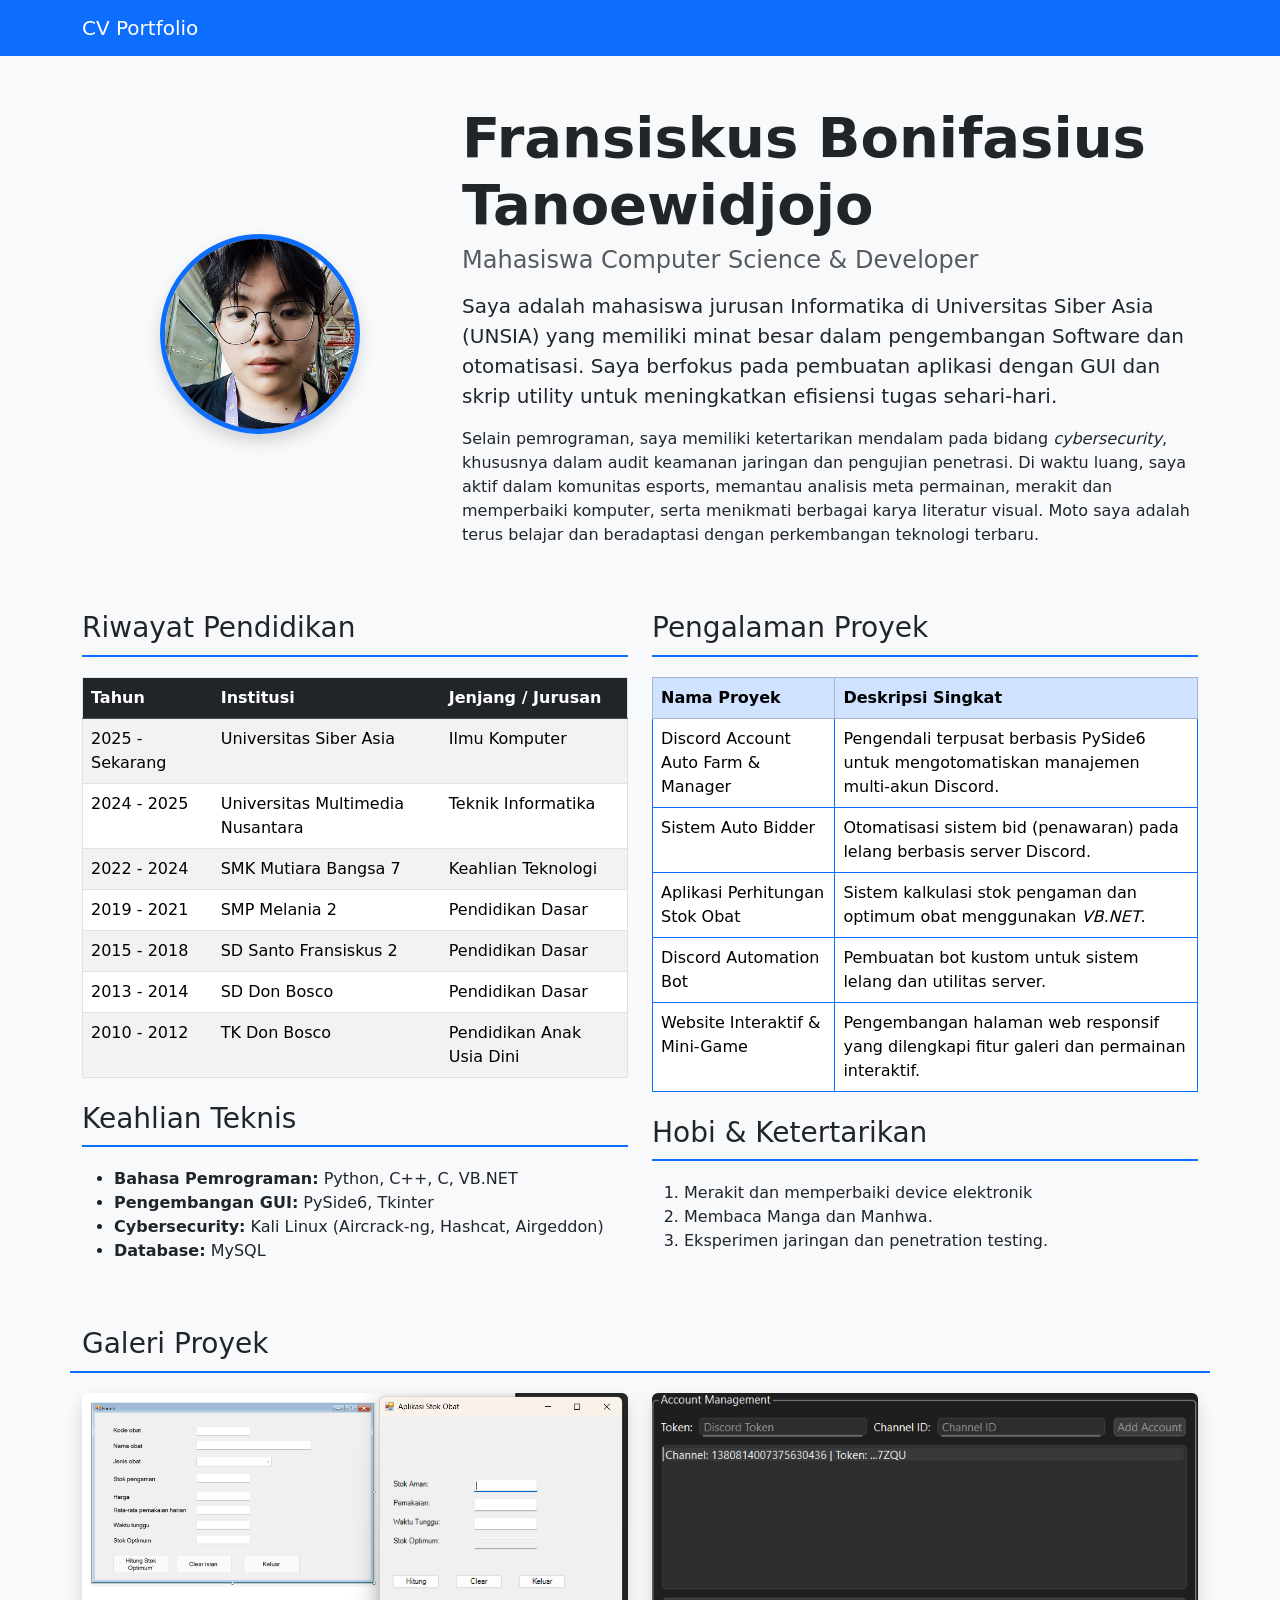
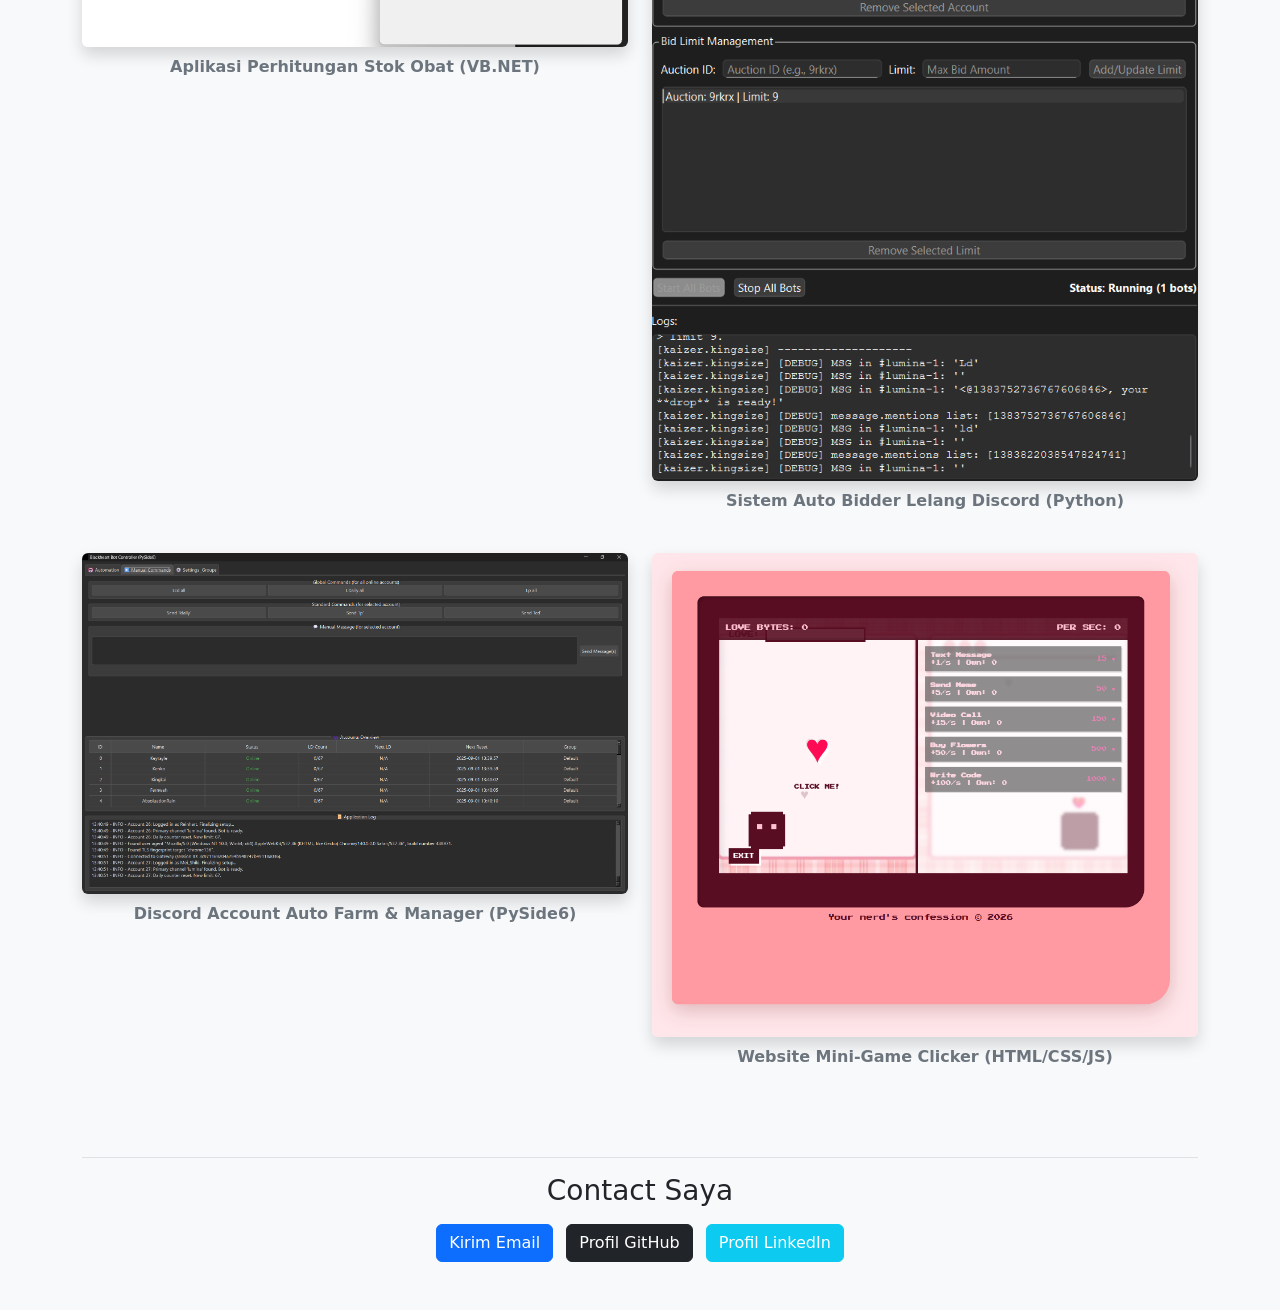
<file: Index.html>
<!DOCTYPE html>
<html lang="id">
<head>
    <meta charset="UTF-8">
    <meta name="viewport" content="width=device-width, initial-scale=1.0">
    <title>CV - Fransiskus Bonifasius Tanoewidjojo</title>
    <link href="https://cdn.jsdelivr.net/npm/bootstrap@5.3.0/dist/css/bootstrap.min.css" rel="stylesheet">
    <style>
        body { background-color: #f8f9fa; }
        .profile-img { width: 200px; height: 200px; object-fit: cover; border-radius: 50%; border: 5px solid #0d6efd; }
        .section-title { border-bottom: 2px solid #0d6efd; padding-bottom: 10px; margin-bottom: 20px; }
    </style>
</head>
<body>

    <nav class="navbar navbar-expand-lg navbar-dark bg-primary">
        <div class="container">
            <a class="navbar-brand" href="#">CV Portfolio</a>
        </div>
    </nav>

    <div class="container mt-5">
        <div class="row align-items-center mb-5">
            <div class="col-md-4 text-center">
                <img src="Foto_profil.jpg" alt="Foto Fransiskus" class="profile-img shadow">
            </div>
            <div class="col-md-8">
                <h1 class="display-4 fw-bold">Fransiskus Bonifasius Tanoewidjojo</h1>
                <h2 class="text-muted fs-4">Mahasiswa Computer Science & Developer</h2>
                
                <p class="lead mt-3">
                    Saya adalah mahasiswa jurusan Informatika di <strong>Universitas Siber Asia (UNSIA)</strong> yang memiliki minat besar dalam pengembangan Software dan otomatisasi. Saya berfokus pada pembuatan aplikasi dengan GUI dan skrip utility untuk meningkatkan efisiensi tugas sehari-hari.
                </p>
                <p>
                    Selain pemrograman, saya memiliki ketertarikan mendalam pada bidang <em>cybersecurity</em>, khususnya dalam audit keamanan jaringan dan pengujian penetrasi. Di waktu luang, saya aktif dalam komunitas esports, memantau analisis meta permainan, merakit dan memperbaiki komputer, serta menikmati berbagai karya literatur visual. Moto saya adalah terus belajar dan beradaptasi dengan perkembangan teknologi terbaru.
                </p>
            </div>
        </div>

        <div class="row">
            <div class="col-md-6">
                <h3 class="section-title">Riwayat Pendidikan</h3>
                <table class="table table-striped table-hover border">
                    <thead class="table-dark">
                        <tr>
                            <th>Tahun</th>
                            <th>Institusi</th>
                            <th>Jenjang / Jurusan</th>
                        </tr>
                    </thead>
                    <tbody>
                        <tr>
                            <td>2025 - Sekarang</td>
                            <td>Universitas Siber Asia</td>
                            <td>Ilmu Komputer</td>
                        </tr>
                        <tr>
                            <td>2024 - 2025</td>
                            <td>Universitas Multimedia Nusantara</td>
                            <td>Teknik Informatika</td>
                        </tr>
                        <tr>
                            <td>2022 - 2024</td>
                            <td>SMK Mutiara Bangsa 7</td>
                            <td>Keahlian Teknologi</td>
                        </tr>
                        <tr>
                            <td>2019 - 2021</td>
                            <td>SMP Melania 2</td>
                            <td>Pendidikan Dasar</td>
                        </tr>
                        <tr>
                            <td>2015 - 2018</td>
                            <td>SD Santo Fransiskus 2</td>
                            <td>Pendidikan Dasar</td>
                        </tr>
                        <tr>
                            <td>2013 - 2014</td>
                            <td>SD Don Bosco</td>
                            <td>Pendidikan Dasar</td>
                        </tr>
                        <tr>
                            <td>2010 - 2012</td>
                            <td>TK Don Bosco</td>
                            <td>Pendidikan Anak Usia Dini</td>
                        </tr>
                    </tbody>
                </table>

                <h3 class="section-title mt-4">Keahlian Teknis</h3>
                <ul>
                    <li><b>Bahasa Pemrograman:</b> Python, C++, C, VB.NET</li>
                    <li><b>Pengembangan GUI:</b> PySide6, Tkinter</li>
                    <li><b>Cybersecurity:</b> Kali Linux (Aircrack-ng, Hashcat, Airgeddon)</li>
                    <li><b>Database:</b> MySQL</li>
                </ul>
            </div>

            <div class="col-md-6">
                <h3 class="section-title">Pengalaman Proyek</h3>
                <table class="table table-bordered border-primary">
                    <thead>
                        <tr class="table-primary">
                            <th>Nama Proyek</th>
                            <th>Deskripsi Singkat</th>
                        </tr>
                    </thead>
                    <tbody>
                        <tr>
                            <td>Discord Account Auto Farm & Manager</td>
                            <td>Pengendali terpusat berbasis PySide6 untuk mengotomatiskan manajemen multi-akun Discord.</td>
                        </tr>
                        <tr>
                            <td>Sistem Auto Bidder</td>
                            <td>Otomatisasi sistem bid (penawaran) pada lelang berbasis server Discord.</td>
                        </tr>
                        <tr>
                            <td>Aplikasi Perhitungan Stok Obat</td>
                            <td>Sistem kalkulasi stok pengaman dan optimum obat menggunakan <i>VB.NET</i>.</td>
                        </tr>
                        <tr>
                            <td>Discord Automation Bot</td>
                            <td>Pembuatan bot kustom untuk sistem lelang dan utilitas server.</td>
                        </tr>
                        <tr>
                            <td>Website Interaktif & Mini-Game</td>
                            <td>Pengembangan halaman web responsif yang dilengkapi fitur galeri dan permainan interaktif.</td>
                        </tr>
                    </tbody>
                </table>

                <h3 class="section-title mt-4">Hobi & Ketertarikan</h3>
                <ol>
                    <li>Merakit dan memperbaiki device elektronik</li>
                    <li>Membaca Manga dan Manhwa.</li>
                    <li>Eksperimen jaringan dan penetration testing.</li>
                </ol>
            </div>
        </div>

        <div class="row mt-5 mb-5 text-center">
            <h3 class="section-title text-start">Galeri Proyek </h3>
            
            <div class="col-md-6 mb-4">
                <img src="img3.png" alt="Screenshot Aplikasi Stok Obat VB.NET" class="img-fluid rounded shadow w-100">
                <p class="mt-2 fw-semibold text-secondary">Aplikasi Perhitungan Stok Obat (VB.NET)</p>
            </div>
            
            <div class="col-md-6 mb-4">
                <img src="img1.png" alt="Screenshot Sistem Auto Bidder" class="img-fluid rounded shadow w-100">
                <p class="mt-2 fw-semibold text-secondary">Sistem Auto Bidder Lelang Discord (Python)</p>
            </div>
            
            <div class="col-md-6 mb-4">
                <img src="img2.png" alt="Screenshot Discord Account Auto Farm & Manager" class="img-fluid rounded shadow w-100">
                <p class="mt-2 fw-semibold text-secondary">Discord Account Auto Farm & Manager (PySide6)</p>
            </div>

            <div class="col-md-6 mb-4">
                <img src="img4.png" alt="Screenshot Website Interaktif Mini-Game" class="img-fluid rounded shadow w-100">
                <p class="mt-2 fw-semibold text-secondary">Website Mini-Game Clicker (HTML/CSS/JS)</p>
            </div>
        </div>

        <div class="text-center pb-5 pt-3 border-top">
            <h3 class="mb-3">Contact Saya</h3>
            <a href="mailto:baccablox@gmail.com" class="btn btn-primary me-2" target="_blank">Kirim Email</a>
            <a href="https://github.com/fransiskusboni" class="btn btn-dark me-2" target="_blank">Profil GitHub</a>
            <a href="https://linkedin.com/fransiskus-bonifasius" class="btn btn-info text-white" target="_blank">Profil LinkedIn</a>
        </div>
    </div>

    <script src="https://cdn.jsdelivr.net/npm/bootstrap@5.3.0/dist/js/bootstrap.bundle.min.js"></script>
</body>
</html>
</file>
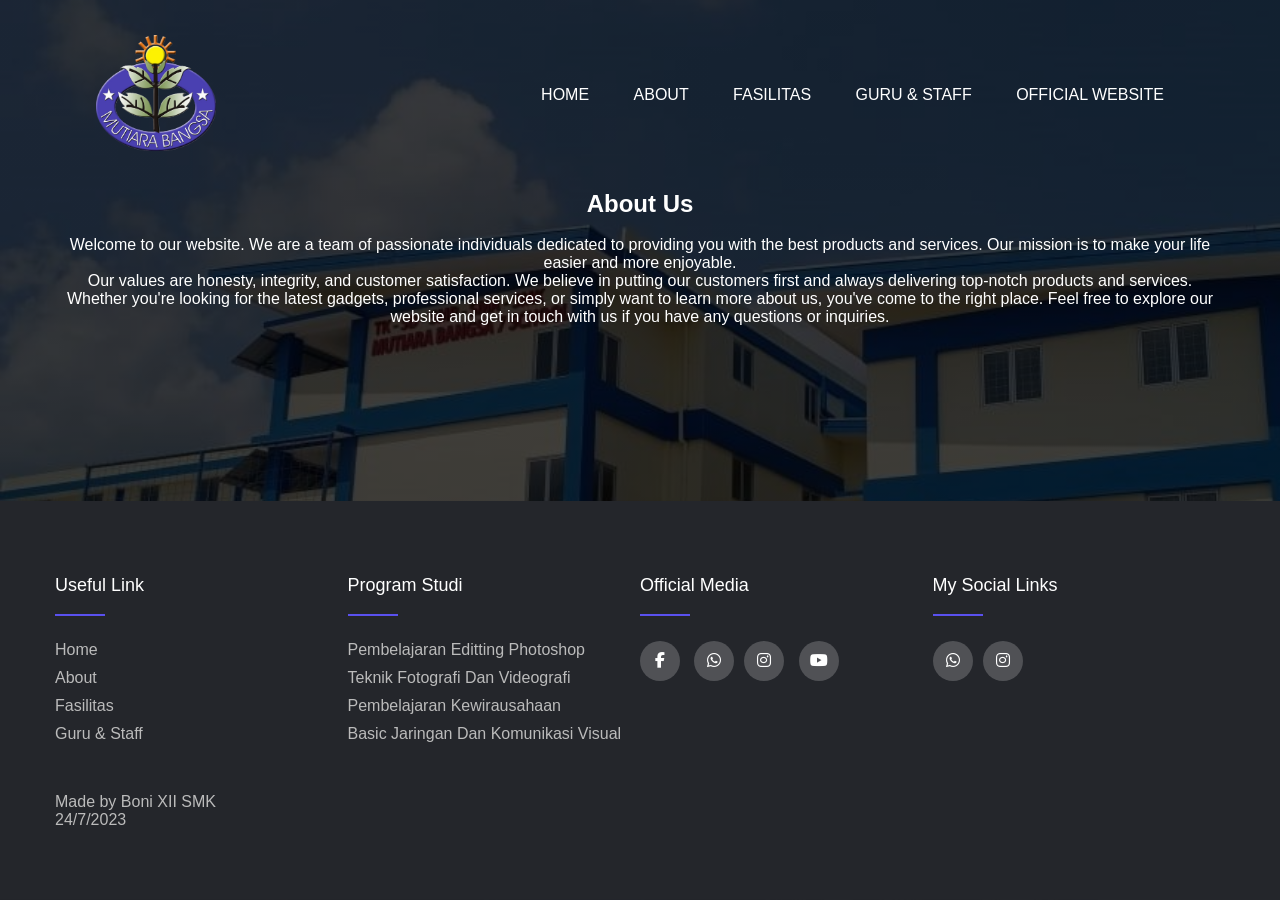
<file: About Us/index.html>
<!DOCTYPE html>
<html lang="en">
<head>
    <meta charset="UTF-8">
    <meta name="viewport" content="width=device-width, initial-scale=1.0">
    <title>About Us</title>
    <!-- Add your CSS link here -->
    <link rel="icon" type="logo.png" sizes="600x338" href="logo.png">
    <link rel="stylesheet" href="styles.css">
    <link rel="stylesheet" href="https://cdnjs.cloudflare.com/ajax/libs/font-awesome/6.4.0/css/all.min.css" integrity="sha512-iecdLmaskl7CVkqkXNQ/ZH/XLlvWZOJyj7Yy7tcenmpD1ypASozpmT/E0iPtmFIB46ZmdtAc9eNBvH0H/ZpiBw==" crossorigin="anonymous" referrerpolicy="no-referrer" />
</head>
<body>
    <div class="banner">
    <!-- Navigation Bar -->
    <div class="navbar">
        <a href="#"><img src="logo.png" class="logo"></a>
        <ul>
            <li><a href="../index.html">Home</a></li>
            <li><a href="/About Us/index.html">About</a></li>
            <li><a href="">Fasilitas</a></li>
            <li><a href="../Card Page/CardPage.html">Guru & Staff</a></li>
            <li><a href="https://mutiarabangsa.sch.id/">Official Website</a></li>
        </ul>
    </div>
    <!-- About Section -->
    <section class="about">
        <div class="container">
            <h1>About Us</h1>
            <br>
            <p>Welcome to our website. We are a team of passionate individuals dedicated to providing you with the best products and services. Our mission is to make your life easier and more enjoyable.</p>
            <p>Our values are honesty, integrity, and customer satisfaction. We believe in putting our customers first and always delivering top-notch products and services.</p>
            <p>Whether you're looking for the latest gadgets, professional services, or simply want to learn more about us, you've come to the right place. Feel free to explore our website and get in touch with us if you have any questions or inquiries.</p>
            <!-- Ganti Text nya pake buat sekolah -->
        </div>
    </section>

    <!-- Footer Section -->
    <footer class="footer">
        <div class="container">
            <div class="row">
                <div class="footer-col">
                    <h4>Useful link</h4>
                    <ul>
                        <li><a href="">Home</a></li>
                        <li><a href="">About</a></li>
                        <li><a href="">Fasilitas</a></li>
                        <li><a href="">Guru & Staff</a></li>
                    </ul>
                </div>
                <div class="footer-col">
                    <h4>Program Studi</h4>
                    <ul>
                        <li><a href="">Pembelajaran Editting Photoshop</a></li>
                        <li><a href="">Teknik Fotografi dan Videografi</a></li>
                        <li><a href="">Pembelajaran Kewirausahaan</a></li>
                        <li><a href="">Basic Jaringan dan Komunikasi Visual</a></li>
                    </ul>
                </div>
                <div class="footer-col">
                    <h4>Official Media</h4>
                    <div class="social-links">
                        <a href="https://web.facebook.com/p/Sekolah-Mutiara-Bangsa-7-100065518328939/?_rdc=1&_rdr/"><i class="fab fa-facebook-f"></i></a>
                        <a href="https://wa.me/087886870012"><i class="fa-brands fa-whatsapp"></i>
                        <a href="https://www.instagram.com/sekolahmutiarabangsa7/"><i class="fab fa-instagram"></i></a>
                        <a href="https://www.youtube.com/channel/UCHtL-bXnOUBiKMXQMHnTIyA?app=desktop"><i class="fa-brands fa-youtube"></i></a>
                    </div>
                </div>
                <div class="footer-col">
                    <h4>My Social Links</h4>
                    <div class="social-links">
                        <a href="https://wa.me/085695368618"><i class="fa-brands fa-whatsapp"></i>
                        <a href="https://www.instagram.com/absoluation/"><i class="fab fa-instagram"></i></a>
                    </div>
                </div>
                <h4 class="credits">Made by Boni XII SMK <br>24/7/2023</h4>
            </div>
        </div>
   </footer>
</body>
</html>
</file>
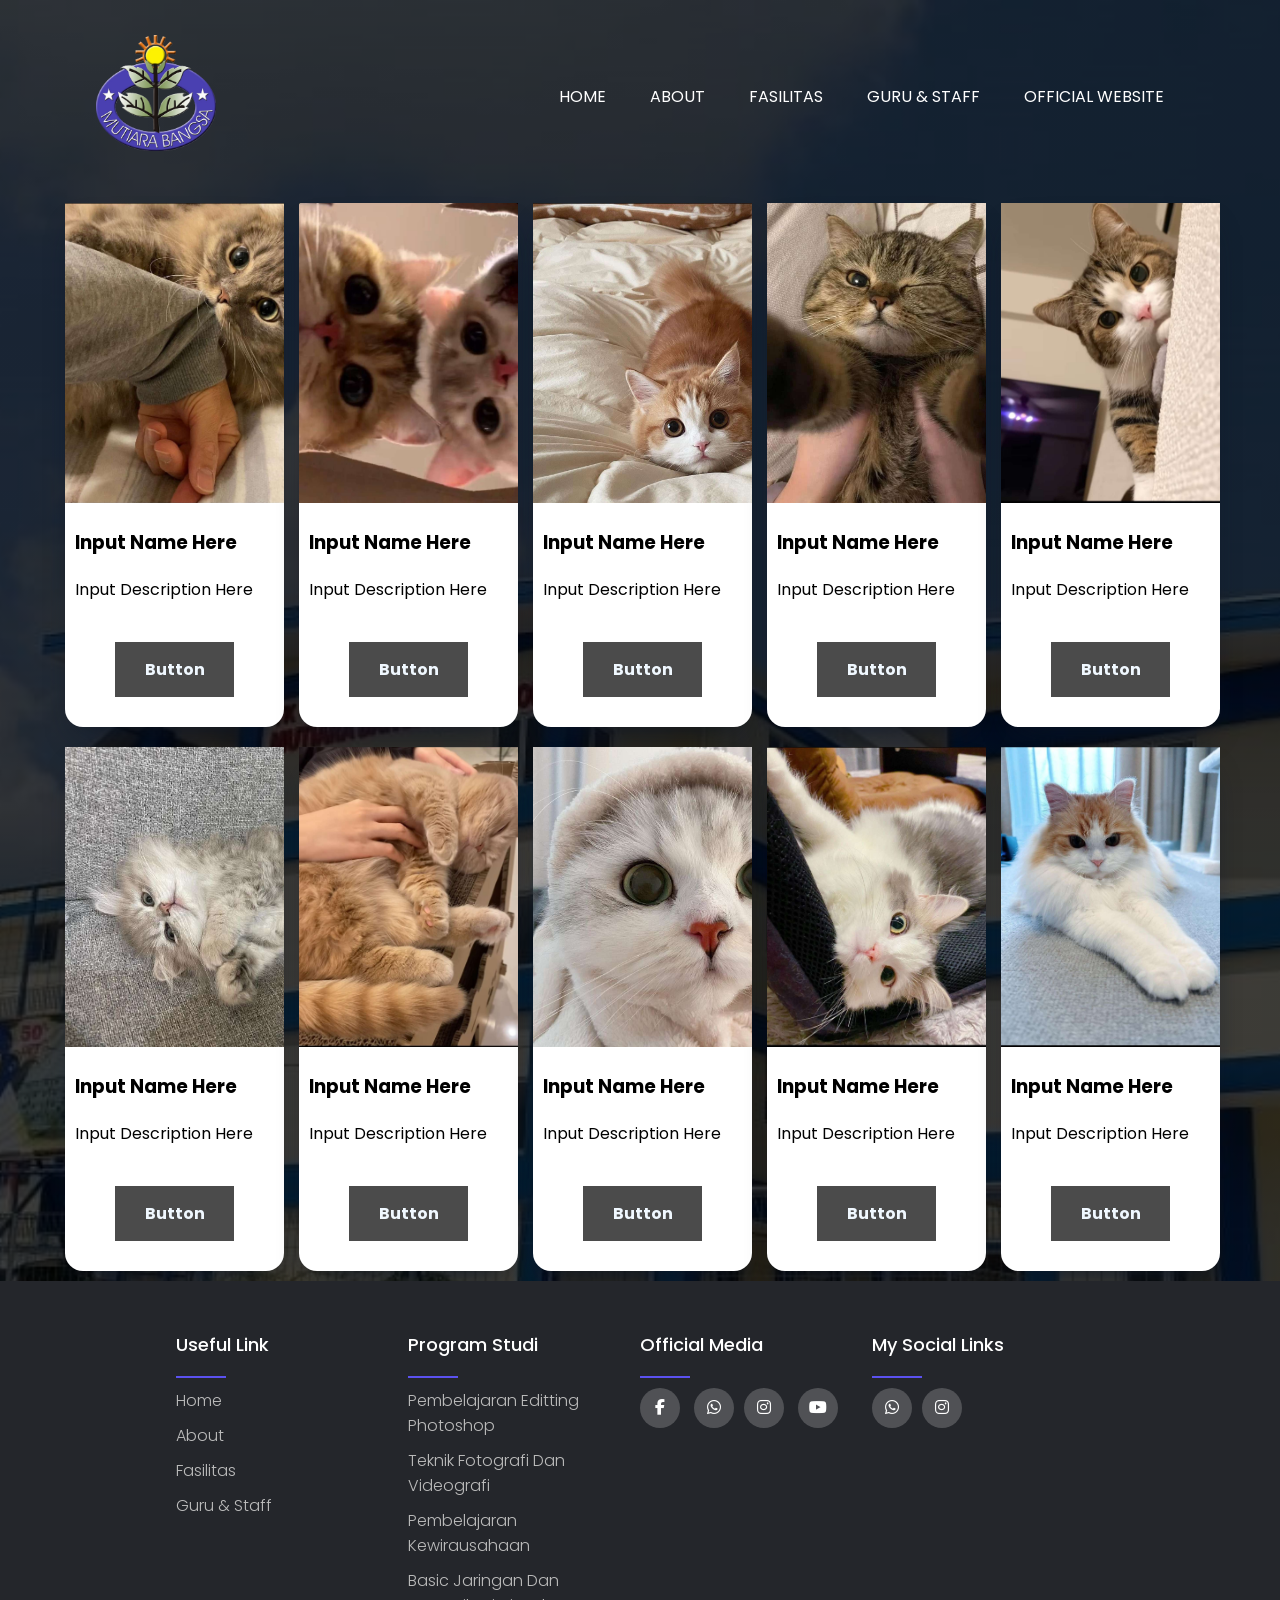
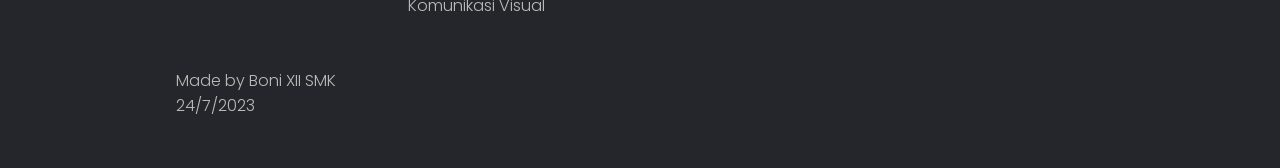
<file: Card Page/CardPage.html>
<!DOCTYPE html>
<html lang="en">

<head>
    <meta charset="utf-8">
    <title>Card Page</title>
    <meta name="viewport" content="width=device-width, initial-scale=1">
    <link rel="icon" type="logo.png" sizes="600x338" href="logo.png">
    <link rel="icon" type="image/png" sizes="600x338" href="Cat1.png">
    <link rel="stylesheet" type="text/css" href="hover.css">
    <link rel="stylesheet" href="https://cdnjs.cloudflare.com/ajax/libs/font-awesome/6.4.0/css/all.min.css" integrity="sha512-iecdLmaskl7CVkqkXNQ/ZH/XLlvWZOJyj7Yy7tcenmpD1ypASozpmT/E0iPtmFIB46ZmdtAc9eNBvH0H/ZpiBw==" crossorigin="anonymous" referrerpolicy="no-referrer" />
</head>

<body>
    <div class="banner">
        <!-- Navigation Bar -->
    <div class="navbar">
        <a href="#"><img src="logo.png" class="logo"></a>
        <ul>
            <li><a href="../index.html">Home</a></li>
            <li><a href="../About Us/index.html">About</a></li>
            <li><a href="">Fasilitas</a></li>
            <li><a href="../Card Page/CardPage.html">Guru & Staff</a></li>
            <li><a href="https://mutiarabangsa.sch.id/">Official Website</a></li>
        </ul>
    </div>
        <!-- Cards -->
    <section class="container">
        <div class="card">
            <div class="card-image img1"></div>
            <h3 class="h2">Input Name Here</h3>
            <p class="p">Input Description Here</p>
            <a class="a" href="#"><b>Button</b></a>
        </div>
        <div class="card">
            <div class="card-image img2"></div>
            <h3 class="h2">Input Name Here</h3>
            <p class="p">Input Description Here</p>
            <a class="a" href="#"><b>Button</b></a>
        </div>
        <div class="card">
            <div class="card-image img3"></div>
            <h3 class="h2">Input Name Here</h3>
            <p class="p">Input Description Here</p>
            <a class="a" href="#"><b>Button</b></a>
        </div>
        <div class="card">
            <div class="card-image img4"></div>
            <h3 class="h2">Input Name Here</h3>
            <p class="p">Input Description Here</p>
            <a class="a" href="#"><b>Button</b></a>
        </div>
        <div class="card">
            <div class="card-image img5"></div>
            <h3 class="h2">Input Name Here</h3>
            <p class="p">Input Description Here</p>
            <a class="a" href="#"><b>Button</b></a>
        </div>
    </section>
    <section class="container">
        <div class="card">
            <div class="card-image img6"></div>
            <h3 class="h2">Input Name Here</h3>
            <p class="p">Input Description Here</p>
            <a class="a" href="#"><b>Button</b></a>
        </div>
        <div class="card">
            <div class="card-image img7"></div>
            <h3 class="h2">Input Name Here</h3>
            <p class="p">Input Description Here</p>
            <a class="a" href="#"><b>Button</b></a>
        </div>
        <div class="card">
            <div class="card-image img8"></div>
            <h3 class="h2">Input Name Here</h3>
            <p class="p">Input Description Here</p>
            <a class="a" href="#"><b>Button</b></a>
        </div>
        <div class="card">
            <div class="card-image img9"></div>
            <h3 class="h2">Input Name Here</h3>
            <p class="p">Input Description Here</p>
            <a class="a" href="#"><b>Button</b></a>
        </div>
        <div class="card">
            <div class="card-image img10"></div>
            <h3 class="h2">Input Name Here</h3>
            <p class="p">Input Description Here</p>
            <a class="a" href="#"><b>Button</b></a>
        </div>
        <!-- Add more cards as needed -->
    </section>
</body>
    <!-- Footer Section -->
    <footer class="footer">
        <div class="container">
            <div class="row">
                <div class="footer-col">
                    <h4>Useful link</h4>
                    <ul>
                        <li><a href="">Home</a></li>
                        <li><a href="">About</a></li>
                        <li><a href="">Fasilitas</a></li>
                        <li><a href="">Guru & Staff</a></li>
                    </ul>
                </div>
                <div class="footer-col">
                    <h4>Program Studi</h4>
                    <ul>
                        <li><a href="">Pembelajaran Editting Photoshop</a></li>
                        <li><a href="">Teknik Fotografi dan Videografi</a></li>
                        <li><a href="">Pembelajaran Kewirausahaan</a></li>
                        <li><a href="">Basic Jaringan dan Komunikasi Visual</a></li>
                    </ul>
                </div>
                <div class="footer-col">
                    <h4>Official Media</h4>
                    <div class="social-links">
                        <a href="https://web.facebook.com/p/Sekolah-Mutiara-Bangsa-7-100065518328939/?_rdc=1&_rdr/"><i class="fab fa-facebook-f"></i></a>
                        <a href="https://wa.me/087886870012"><i class="fa-brands fa-whatsapp"></i>
                        <a href="https://www.instagram.com/sekolahmutiarabangsa7/"><i class="fab fa-instagram"></i></a>
                        <a href="https://www.youtube.com/channel/UCHtL-bXnOUBiKMXQMHnTIyA?app=desktop"><i class="fa-brands fa-youtube"></i></a>
                    </div>
                </div>
                <div class="footer-col">
                    <h4>My Social Links</h4>
                    <div class="social-links">
                        <a href="https://wa.me/085695368618"><i class="fa-brands fa-whatsapp"></i>
                        <a href="https://www.instagram.com/absoluation/"><i class="fab fa-instagram"></i></a>
                    </div>
                </div>
                <h4 class="credits">Made by Boni XII SMK <br>24/7/2023</h4>
            </div>
        </div>
   </footer>
</html>
</file>
<file: About Us/styles.css>
body,h1,li,p,ul{margin:0;padding:0;word-spacing:normal}body{font-family:"Poppins",sans-serif}body h1,body p{color:#fff;text-align:center}.banner{width:100%;height:100vh;background-image:linear-gradient(rgba(0,0,0,.75),rgba(0,0,0,.75)),url(sklh.png);background-size:cover;background-position:center}.navbar{width:85%;margin:auto;padding:35px 0;display:flex;align-items:center;justify-content:space-between}.logo{width:120px;cursor:pointer}.footer-col h4,.navbar ul li{position:relative;display:inline-block}.navbar ul li{margin:0 20px}.navbar ul li a{text-decoration:none;color:#fff;text-transform:uppercase}.footer-col h4::before,.navbar ul li::after{content:"";position:absolute;left:0;background-color:#5b51f0}.navbar ul li::after{height:3px;width:0;bottom:-5px;transition:.5s}.navbar ul li:hover::after{width:100%}.container{padding:0 20px;max-width:1170px;margin:auto}footer{margin-top:auto;padding:0;box-sizing:border-box}.row{display:flex;flex-wrap:wrap}.navbar ul li,ul{list-style:none}.footer{background-color:#24262b;padding:50px 0;position:sticky;margin-top:auto;top:100%}.footer-col{width:25%;padding:0;text-align:left}.footer-col h4{font-size:18px;color:#fff;text-transform:capitalize;margin-bottom:35px;font-weight:500;padding-bottom:10px}.footer-col h4::before{bottom:-10px;height:2px;box-sizing:border-box;width:50px}.footer-col ul li:not(:last-child){margin-bottom:10px}.credits,.footer-col ul li a{font-size:16px;text-decoration:none;font-weight:300;color:#bbb;display:block}.footer-col ul li a{text-transform:capitalize;transition:all .3s ease}.footer-col ul li a:hover{color:#fff;padding-left:8px}.footer-col .social-links a{display:inline-block;height:40px;width:40px;background-color:rgba(255,255,255,.2);margin:0 10px 10px 0;text-align:center;line-height:40px;border-radius:50%;color:#fff;transition:all .5s ease}.footer-col .social-links a:hover{color:#24262b;background-color:#fff}.credits{margin-top:50px}
</file>
<file: Card Page/hover.css>
@import url("https://fonts.googleapis.com/css2?family=Poppins:wght@100;200;300;400;500;600;700;800;900&display=swap");

* {
    box-sizing: border-box;
    padding: 0;
    margin: 0;
    font-family: "Poppins", "sans-serif";
}

/* BANNER/BACKGROUND WEBSITE */
.banner {
    width: 100%;
    height: 100%;
    background-image: linear-gradient(rgba(0, 0, 0, 0.75), rgba(0, 0, 0, 0.75)), url("../sklh.png");
    background-size: cover;
    background-position: center;
}

/* Card & Containers */
.container {
    justify-content: center;
    display: flex;
}

.card {
    background: #ffffff;
    width: 250px;
    box-shadow: 0 1rem 2rem -1rem #0a1424;
    margin: 10px;
    border-radius: 18px;
    margin-right: 5px;
}

.card:hover {
    cursor: pointer;
    background-color: #ffffff;
    color: aliceblue;
    transform: scale(1.03);
    transition: all 0.5s ease-in-out;
}

.card-image {
    background-color: #4b4b4b;
    height: 300px;
    margin-bottom: 15px;
    background-size: cover;
}

.img1 {
    background-image: url('Cat1.png');
}

.img2 {
    background-image: url('Cat2.png');
}

.img3 {
    background-image: url('Cat3.png');
}

.img4 {
    background-image: url('Cat4.png');
}

.img5 {
    background-image: url('Cat5.png');
}

.img6 {
    background-image: url('Cat6.png');
}

.img7 {
    background-image: url('Cat7.png');
}

.img8 {
    background-image: url('Cat8.png');
}

.img9 {
    background-image: url('Cat9.png');
}

.img10 {
    background-image: url('Cat10.png');
}

.h2 {
    padding: 10px;
}

.p {
    padding: 10px;
}

.a {
    background-color: #4b4b4b;
    color: aliceblue;
    padding: 15px 20px;
    display: block;
    text-decoration: none;
    text-align: center;
    margin: 30px 50px;
}
/* Navigation Bar styles */
.navbar {
    width: 85%;
    margin: auto;
    padding: 35px 0;
    display: flex;
    align-items: center;
    justify-content: space-between;
}
.logo {
    width: 120px;
    cursor: pointer;
}
.navbar ul li {
    list-style: none;
    display: inline-block;
    margin: 0 20px;
    position: relative;
}
.navbar ul li a {
    text-decoration: none;
    color: #fff;
    text-transform: uppercase;
}
.navbar ul li::after {
    content: '';
    height: 3px;
    width: 0;
    background-color: #5b51f0;
    position: absolute;
    left: 0;
    bottom: -5px;
    transition: 0.5s;
}
.navbar ul li:hover::after {
    width: 100%;
}
/* Footer styles */
footer {
    margin-top: auto;
    padding: 0;
    box-sizing: border-box;
    position: relative; /* Add this line to create a new stacking context */
    z-index: 1; /* Add this line to ensure the footer is displayed above other elements */
}

.container {
    max-width: 1170px;
    margin: auto;
}

.row {
    display: flex;
    flex-wrap: wrap;
}

ul {
    list-style: none;
}

.footer {
    background-color: #24262b;
    padding: 50px 0;
}

.footer-col {
    width: 25%;
    padding: 0 0px;
    text-align: left; /* Add this line to align h4 and ul li to the left */
}

.footer-col h4 {
    font-size: 18px;
    color: #ffffff;
    text-transform: capitalize;
    margin-bottom: 20px;
    font-weight: 500;
    position: relative;
    /* Add the following two lines to display the purple line under the h4 text */
    display: inline-block;
    padding-bottom: 10px;
}

.footer-col h4::before {
    content: '';
    position: absolute;
    left: 0;
    bottom: -10px;
    background-color: #5b51f0;
    height: 2px;
    box-sizing: border-box;
    width: 50px;
}

.footer-col ul li:not(:last-child) {
    margin-bottom: 10px;
}

.footer-col ul li a {
    font-size: 16px;
    text-transform: capitalize;
    margin-right: 20px;
    color: #ffffff;
    text-decoration: none;
    font-weight: 300;
    color: #bbbbbb;
    display: block;
    transition: all 0.3s ease;
}

.footer-col ul li a:hover {
    color: #ffffff;
    padding-left: 8px;
}

.footer-col .social-links a {
    display: inline-block;
    height: 40px;
    width: 40px;
    background-color: rgba(255, 255, 255, 0.2);
    margin: 0 10px 10px 0;
    text-align: center;
    line-height: 40px;
    border-radius: 50%;
    color: #ffffff;
    transition: all 0.5s ease;
}

.footer-col .social-links a:hover {
    color: #24262b;
    background-color: #ffffff;
}

.credits {
    margin-top: 50px;
    font-size: 16px;
    text-decoration: none;
    font-weight: 300;
    color: #bbbbbb;
    display: block;
}
</file>
